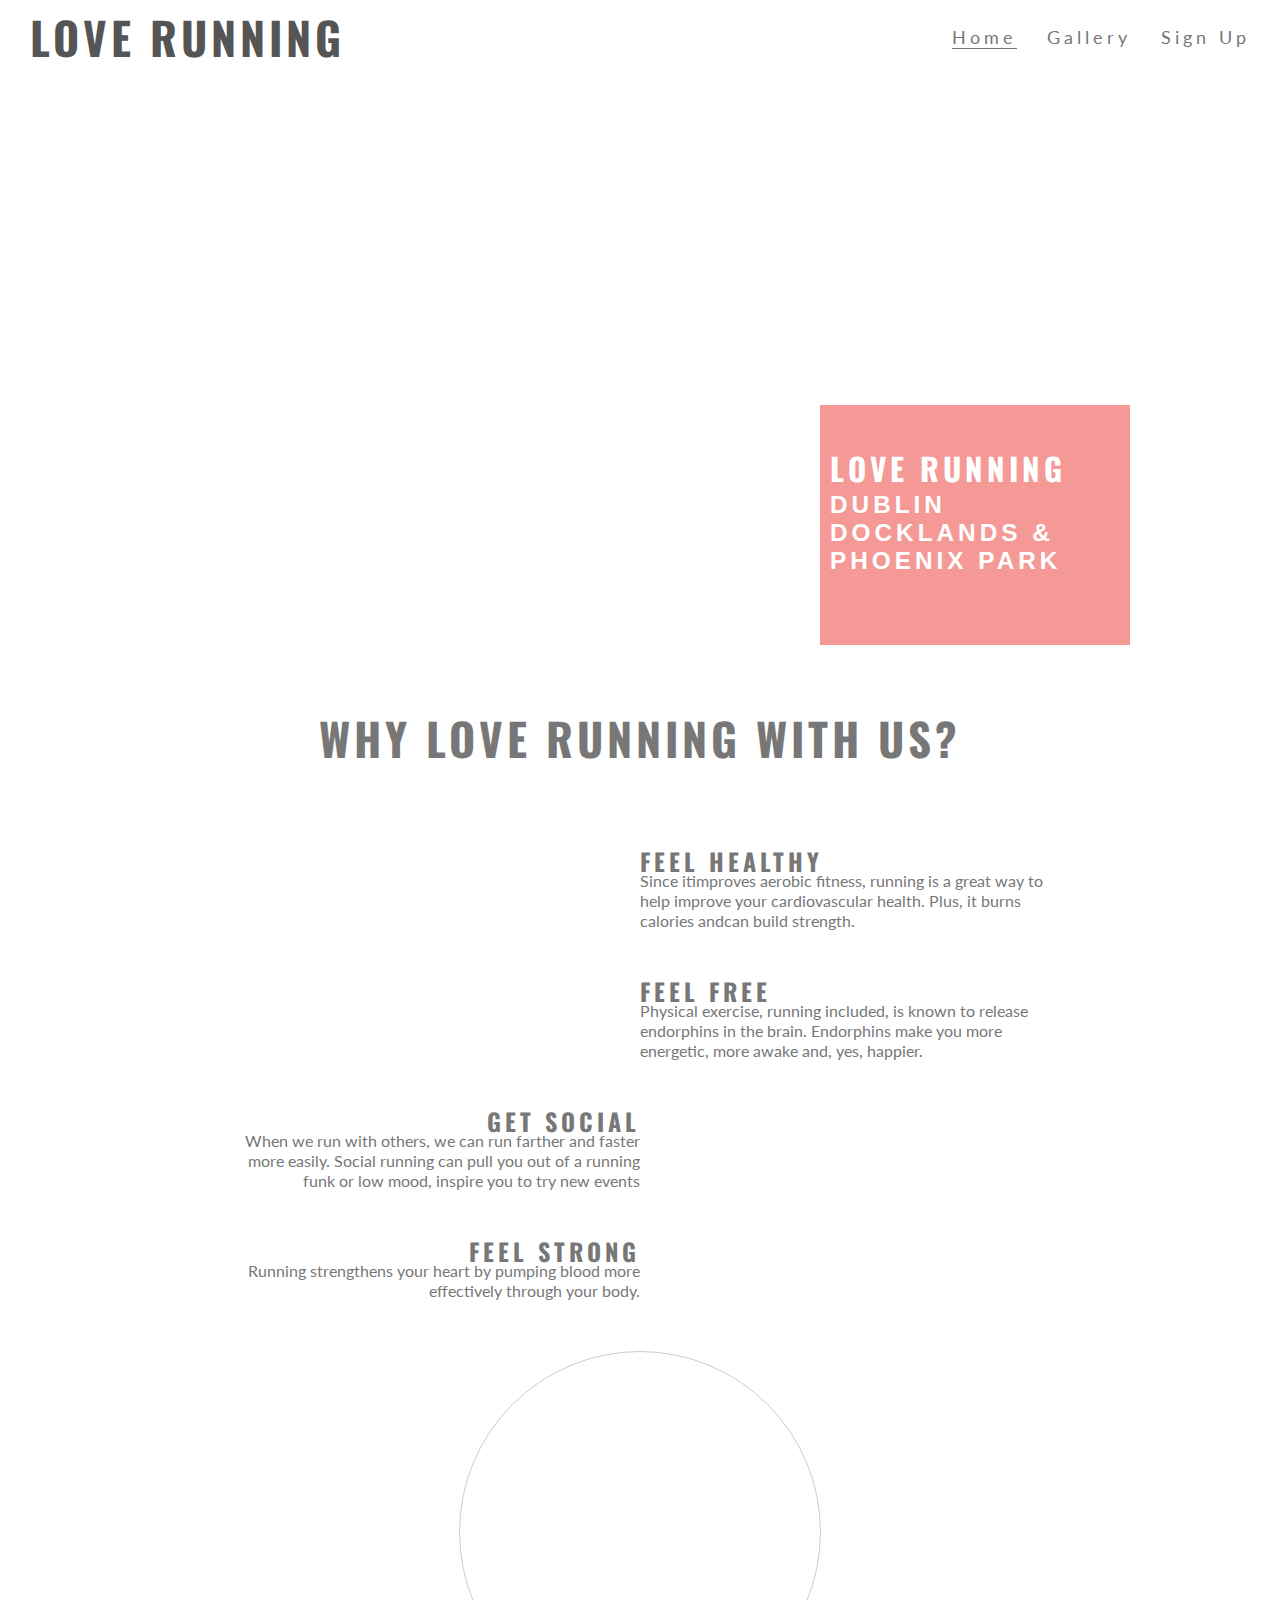
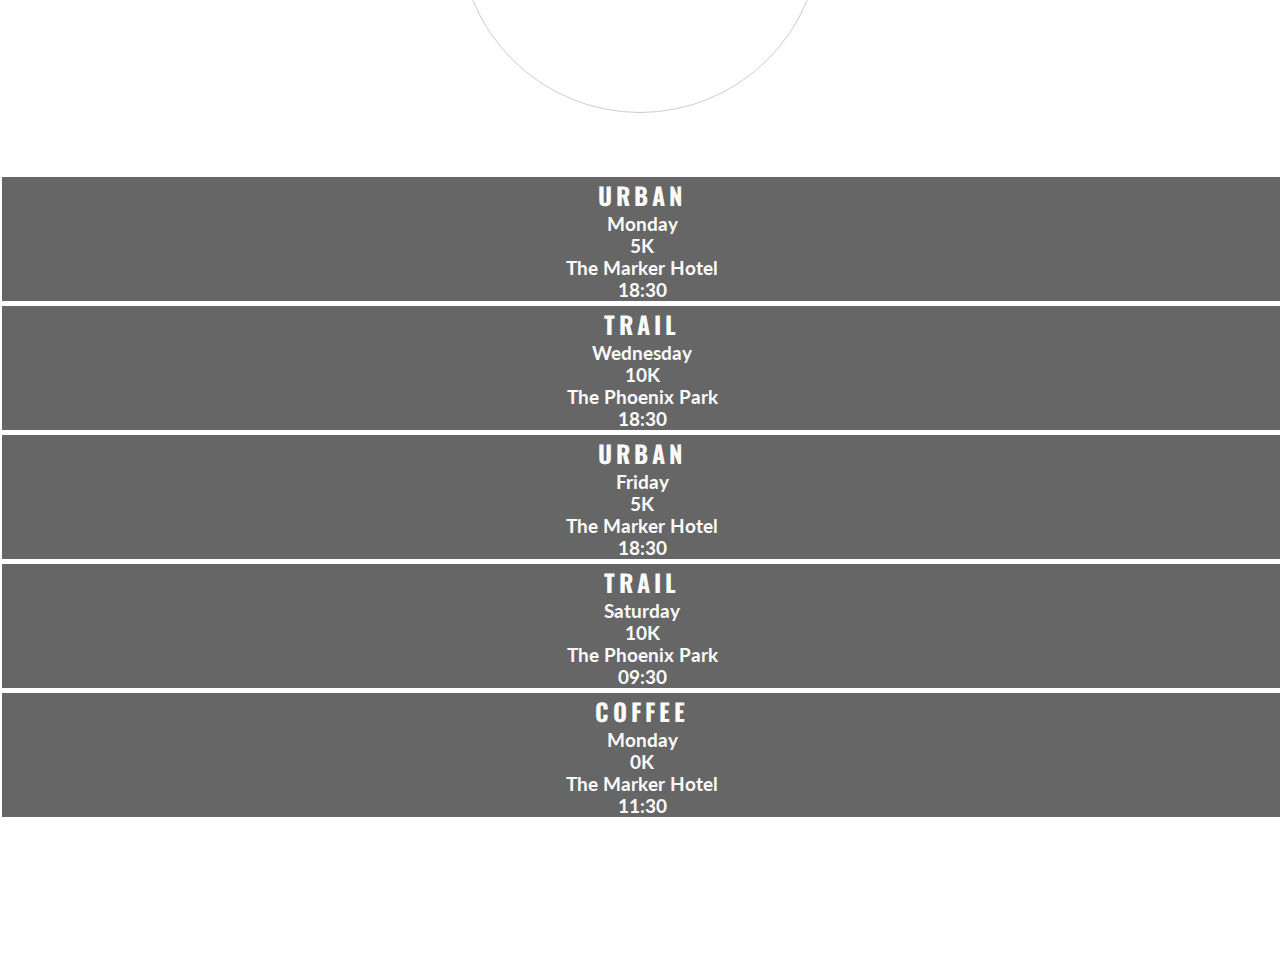
<file: index.html>
<!DOCTYPE html>
<html lang="en">

<head>
	<meta charset="UTF-8">
	<meta name="viewport" content="width=device-width, initial-scale=1.0">
	<title>Love Running</title>
	<link rel="stylesheet" href="assets/css/style.css" type="text/css">
	<link rel="stylesheet" href="https://use.fontawesome.com/releases/v5.6.3/css/all.css"
		integrity="sha384-UHRtZLI+pbxtHCWp1t77Bi1L4ZtiqrqD80Kn4Z8NTSRyMA2Fd33n5dQ8lWUE00s/" crossorigin="anonymous" />
</head>

<body>
	<header>
		<a href="index.html"><h2 id="logo">Love Running</h2></a>
		<nav>
			<ul id="menu">
				<li>
					<a href="signup.html">Sign Up</a>
				</li>
				<li>
					<a href="gallery.html">Gallery</a>
				</li>
				<li>
					<a class="active" href="index.html">Home</a>
				</li>
			</ul>
		</nav>
	</header>

	<section id="hero-outer">
		<div id="hero-image"></div>
		<div id="cover-text">
			<h2>Love Running</h2>
			<h3>Dublin Docklands & Phoenix Park</h3>
		</div>
	</section>
	<section id="club-ethos">
		<h2 id="welcome">Why Love Running With Us?</h2>

			<div id="left-about">
				<div class="left-about-heading">
					<h2>Feel Healthy <i class="fas fa-heartbeat"></i></h2>
					<hr>
					<p>
						Since itimproves aerobic fitness, running is a great way to help improve your cardiovascular
						health.
						Plus, it burns calories andcan build strength.
					</p>
				</div>

				<div class="left-about-heading">
					<h2>Feel Free <i class="fab fa-fly"></i></h2>
					<hr>
					<p>
						Physical exercise, running included, is known to release endorphins in the brain.
						Endorphins make you more energetic, more awake and, yes, happier.
					</p>
				</div>
			</div>

			<div id="right-about">
				<div class="right-about-heading">
					<h2>Get Social <i class="fa fa-globe"></i></h2>
					<hr>
					<p>
						When we run with others, we can run farther and faster more easily.
						Social running can pull you out of a running funk or low mood, inspire you to try new events
					</p>
				</div>

				<div class="right-about-heading">
					<h2>Feel Strong <i class="fas fa-dumbbell"></i></h2>
					<hr>
					<p>
						Running strengthens your heart by pumping blood more effectively through your body.
					</p>
				</div>
			</div>

			<div id="center-about">
				<div id="circle-container">
					<div id="circle-cover-bg">
					</div>

				</div>
			</div>
	</section>

	<section id="times">
		<div>
			<h2>Urban <i class="fas fa-city"></i></h2>
			<h3>Monday</h3>
			<h3>5K</h3>
			<h3>The Marker Hotel</h3>
			<h3>18:30</h3>
		</div>

		<div>
			<h2>Trail <i class="fas fa-tree"></i></h2>
			<h3>Wednesday</h3>
			<h3>10K</h3>
			<h3>The Phoenix Park</h3>
			<h3>18:30</h3>
		</div>

		<div>
			<h2>Urban <i class="fas fa-city"></i></h2>
			<h3>Friday</h3>
			<h3>5K</h3>
			<h3>The Marker Hotel</h3>
			<h3>18:30</h3>
		</div>

		<div>
			<h2>Trail <i class="fas fa-tree"></i></h2>
			<h3>Saturday</h3>
			<h3>10K</h3>
			<h3>The Phoenix Park</h3>
			<h3>09:30</h3>
		</div>

		<div>
			<h2>Coffee <i class="fas fa-mug-hot"></i></h2>
			<h3>Monday</h3>
			<h3>0K</h3>
			<h3>The Marker Hotel</h3>
			<h3>11:30</h3>
		</div>
	</section>

	<footer>
		<ul class="social-networks">
            <li><a href="https://facebook.com" target="_blank"><i class="fab fa-facebook-square"></i></a></li>
            <li><a href="https://twitter.com" target="_blank"><i class="fab fa-twitter-square"></i></a></li>
            <li><a href="https://youtube.com" target="_blank"><i class="fab fa-youtube-square"></i></a></li>
            <li><a href="https://instagram.com" target="_blank"><i class="fab fa-instagram"></i></a></li>
        </ul>
	</footer>
</body>

</html>
</file>
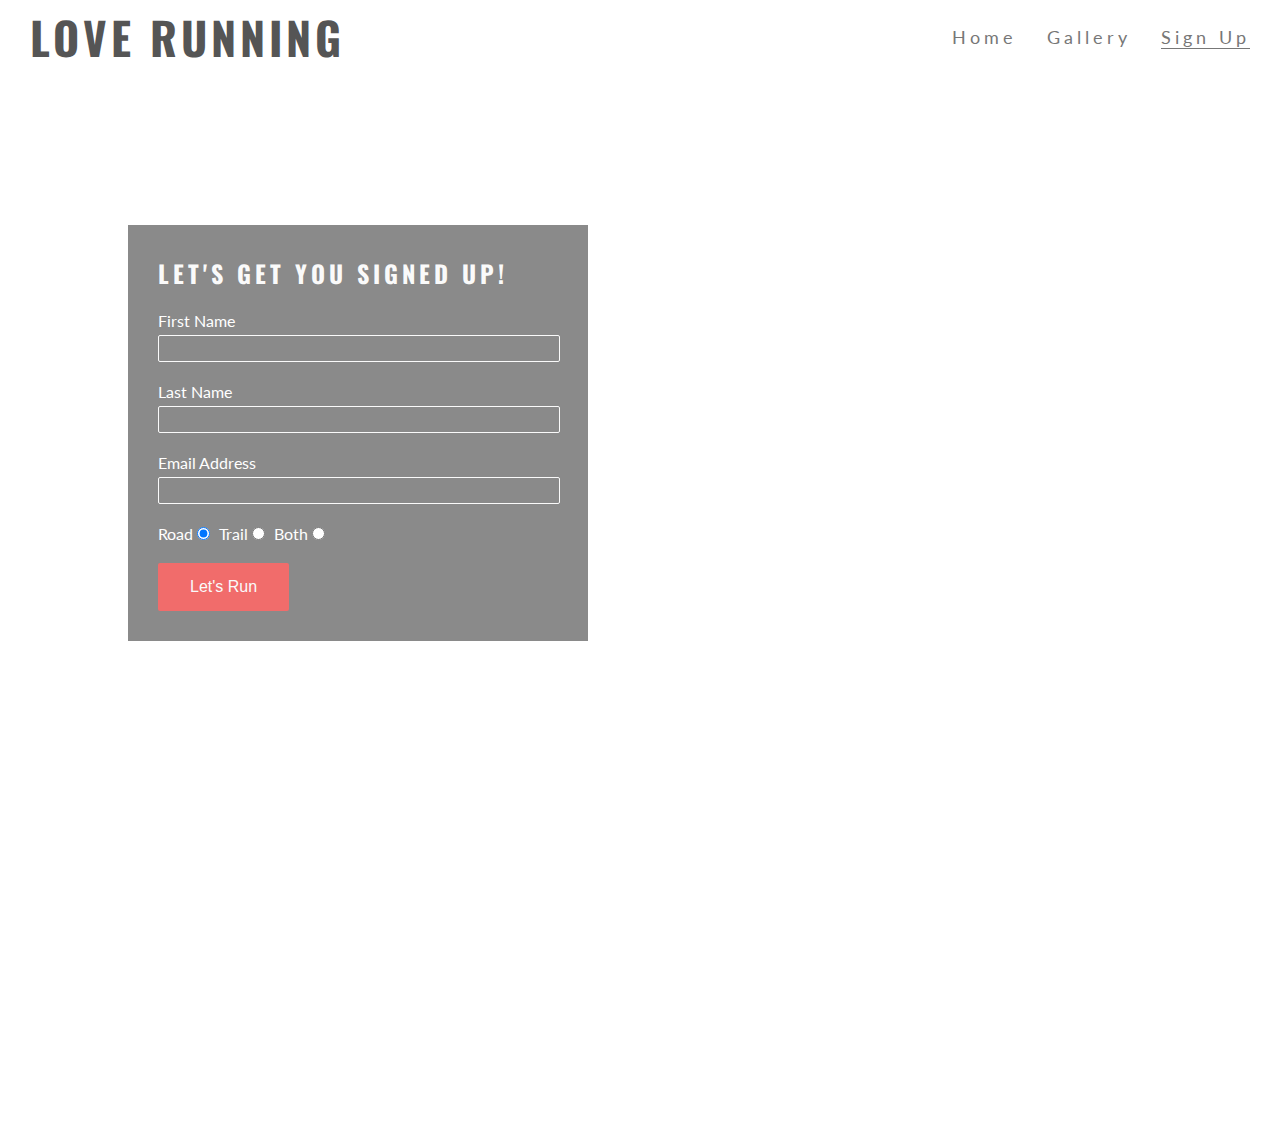
<file: signup.html>
<!DOCTYPE html>
<html lang="en">

<head>
	<meta charset="UTF-8">
	<meta name="viewport" content="width=device-width, initial-scale=1.0">
	<title>Love Running</title>
	<link rel="stylesheet" href="assets/css/style.css" type="text/css">
	<link rel="stylesheet" href="https://use.fontawesome.com/releases/v5.6.3/css/all.css"
		integrity="sha384-UHRtZLI+pbxtHCWp1t77Bi1L4ZtiqrqD80Kn4Z8NTSRyMA2Fd33n5dQ8lWUE00s/" crossorigin="anonymous" />
</head>

<body>
	<header>
		<a href="index.html"><h2 id="logo">Love Running</h2></a>
		<nav>
			<ul id="menu">
				<li>
					<a class="active" href="signup.html">Sign Up</a>
				</li>
				<li>
					<a href="gallery.html">Gallery</a>
				</li>
				<li>
					<a href="index.html">Home</a>
				</li>
			</ul>
		</nav>
	</header>
    <section class="form-section">
     <form class="signup-form" method="POST" action="https://formdump.codeinstitute.net/">
       <h2>Let's get you signed up! <i class="fas fa-heartbeat"></i></h2>
       <label>First Name</label>
       <input class="personal-details" type="text" name="first_name" for="fname" id="fname" required>
       <label>Last Name</label>
       <input class="personal-details" type="text" name="last_name" for="lname" id="lname" required>
       <label>Email Address</label>
       <input class="personal-details" type="email" name="email_address" for="email" id="email" required>
       <label>Road</label>
       <input class="radio" type="radio" name="running_preference" value="road" for="road" id="road" required checked>
       <label>Trail</label>
       <input class="radio" type="radio" name="running_preference" value="trail" for="trail" id="trail">
       <label>Both</label>
       <input type="radio" name="running_preference" value="both" for="both" id="both" >
       <button class="join-button" type="submit">Let's Run</button>
     </form>
        
    </section>

	<footer>
		<ul class="social-networks">
            <li><a href="https://facebook.com" target="_blank"><i class="fab fa-facebook-square"></i></a></li>
            <li><a href="https://twitter.com" target="_blank"><i class="fab fa-twitter-square"></i></a></li>
            <li><a href="https://youtube.com" target="_blank"><i class="fab fa-youtube-square"></i></a></li>
            <li><a href="https://instagram.com" target="_blank"><i class="fab fa-instagram"></i></a></li>
        </ul>
	</footer>
</body>

</html>
</file>
<file: assets/css/style.css>
@import url('https://fonts.googleapis.com/css2?family=Lato:ital@0;1&family=Oswald:wght@400;500&display=swap');

*{
    margin: 0;
    padding: 0;
    border: 0;
}

body {
    font-family: 'Lato', sans-serif;
    color: #777777
}

h2 {
    font-family: 'Oswald', sans-serif;
    text-transform: uppercase;
    letter-spacing: 4px;
    columns: #555555;
}

.active{
    border-bottom: 1px solid #777777;
}


#logo {
    float: left;
    font-size: 280%;
    margin-left: 30px;
    color: #555555;
}

#menu {
    font-size: 110%;
    list-style-type: none;
    letter-spacing: 4px;
}

#logo, #menu {
    line-height: 75px;
}

#menu li {
    float: right;
    margin-right: 30px;
}

#menu a {
    text-decoration: none;
    color: inherit;
}

#menu a:hover {
    border-bottom: 1px solid #777777;
}

#hero-image {
    height: 600px;
    width: 100%;
    background: url("http://codeinstitute.s3.amazonaws.com/FundamentalsProjects/HTML-CSS/main-image.png") no-repeat center center;

    animation-name: hero-zoom;
    animation-duration: 5s;
    animation-fill-mode: forwards;
}

#hero-outer {
    height: 600px;
    width: 100%;
    overflow: hidden;
    position: relative;
}

@keyframes hero-zoom {
    from{
        transform: scale(1);
    }
    to{
        transform: scale(1.1);
    }
}

#cover-text, #cover-text h2 {
    color: #fff;
}

#cover-text {
    font-size: 130%;
    font-family: sans-serif;
    text-transform: uppercase;
    letter-spacing: 4px;

    width: 300px;
    height: 200px;

    padding-top: 40px;
    padding-left: 10px;

    background-color: rgba(241, 109, 107, .7);

    bottom: 30px;
    right: 150px;

    position: absolute;
}

#club-ethos {
    height: 600px;
}

#left-about {
    padding-top: 30px;
    width: 33%;
    float: left;
}

#right-about {
    padding-top: 30px;
    width: 33%;
    float: right;
}

#center-about {
    width: 33%;
    margin: 0 auto;
}

hr {
    border-top: 1px solid #777777;
    width: 100%;
    margin: 5px 0;
}

.left-about-heading {
    width: 50%;
    float: right;
    line-height: 20px;
    clear: both;
    margin-bottom: 50px;
}

.right-about-heading {
    width: 50%;
    float: left;
    line-height: 20px;
    clear: both;
    margin-bottom: 50px;
}

.right-about-heading h2,
.right-about-heading p {
    text-align: right;
}

#welcome {
    margin: 50px 0;
    text-align: center;
    font-size: 280%;
}

#circle-container {
    width: 300px;
    height: 300px;
    padding: 30px;
    border-style: solid;
    border-color: #cccccc;
    border-width: 1px;
    border-radius: 50%;
    margin: 0 auto;
}

#circle-cover-bg {
    background: url("http://codeinstitute.s3.amazonaws.com/FundamentalsProjects/HTML-CSS/video-mask.png") no-repeat center center;
    height: 100%;
    border-radius: 50%;

}

#times {
    background: url("http://codeinstitute.s3.amazonaws.com/FundamentalsProjects/HTML-CSS/dublin-city.png") no-repeat center center;
    background-size: cover;
    width: 100%;
    overflow: hidden;
}

#times div {
    color: #fafafa;
    background-color: rgba(0,0,0, .6);
    width: 19%;
    height: 300px;
    float: left;
    padding: 30px 0 0 10px;
    text-align: center;
    margin: 2px;
}

footer {
    height: 150px;
}

.social-networks {
    text-align: center;
}

.social-networks li {
    display: inline;
}

.social-networks i {
    font-size: 160%;
    margin: 1%;
    padding: 5%;
    color: #777777;
}

#photo {
    clear: both;
    line-height: 0;
    column-count: 4;
    column-gap: 0px;
}

#photo img {
    width: 100%;
}

@media screen and (max-width: 1393px) {
    #club-ethos {
        width: 65%;
        height: 1100px;
        margin: 0 auto;
    }

    #welcome {
        padding: 30px 0;
        margin-top: 0;
    }

    #left-about, #right-about {
        width: 100%;
        float: left;
        padding: 0;
    }

    #center-about {
        clear: both;
        width: 100%;
        float: left;
        padding: 0;
    }

    #times div {
        width: 100%;
        clear: both;
        height: 150%;
        border-style: solid;
        border-bottom-width: 1px;
        border-bottom-color: #fff;
        padding: 0;
    }

    hr {
        display: none;
    }

}

@media screen and (max-width: 943px) {
    
    #menu {
        clear: left;
        float: left;
        margin-left: 30px;
        margin-bottom: 20px;
        line-height: 25px;
        }

    #cover-text {
        left: 0px;
    }

    #club-ethos {
        width: 90%;
        height: 1200px;
        margin: 0 auto;
    }

    .left-about-heading, .right-about-heading {
        width: inherit;
    }
    .left-about-heading h2, .right-about-heading h2 {
        width: 100%;
        text-align: center;
    }

    .left-about-heading p, .right-about-heading p {
        text-align: center;
        padding: 0 20px;
    }

    #photo {
        column-count: 3;
    }
}

@media screen and (max-width: 800px){
    #photo {
        column-count: 2;
    }
}

/* form */

.form-section {
    clear: left;
    background: url("http://codeinstitute.s3.amazonaws.com/FundamentalsProjects/HTML-CSS/formbg.jpg");
    background-size: cover;
    background-position: center;
    height: 900px;
}

.signup-form {
    margin-top: 150px;
    color: #fff;
    background-color: rgba(60, 60, 60, 0.6);
    width: 400px;
    position: absolute;
    left: 10%;
    padding: 30px;
}

.signup-form h2 {
    color: #fafafa;
    margin-bottom: 20px;
}

.personal-details {
    background: transparent;
    color: #fafafa;
    width: 100%;
    height: 25px;
    margin: 5px 0 20px 0;
    border: 1px solid #fafafa;
    border-radius: 2px;
}

.personal-details:hover {
    border-color: #f16c6b;
}

.join-button {
    margin-top: 20px;
    border-radius: 2px;
    padding: 15px 32px;
    text-align: center;
    font-size: 100%;
    background-color: #f16c6b;
    color: #fafafa;
    display: block;
}

.join-button:hover {
    background-color: #fafafa;
    color: #f16c6b;
}

.radio {
    margin-right: 5px;
}

/*end form*/
</file>
